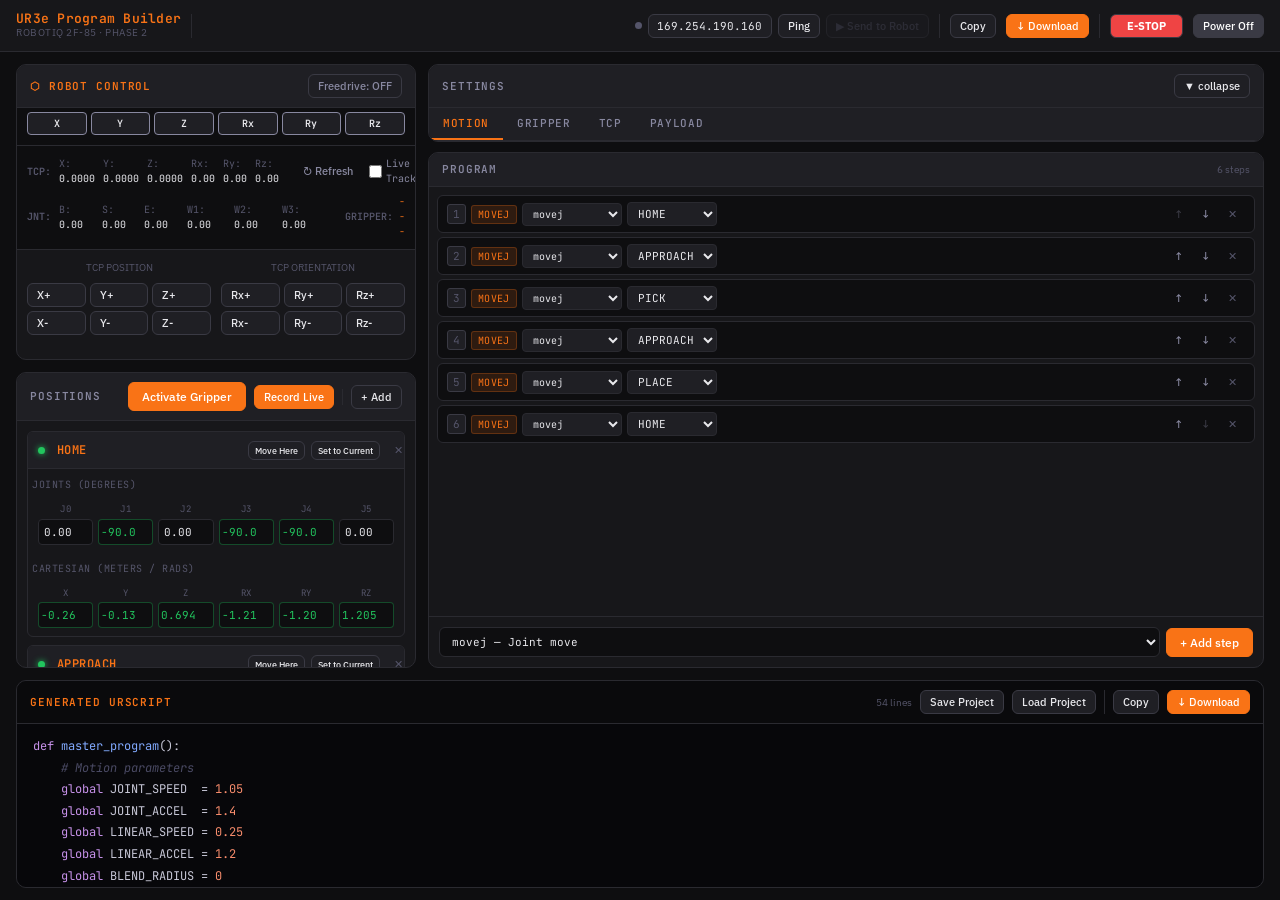
<file: index.html>
<!DOCTYPE html>
<html lang="en">
<head>
<meta charset="UTF-8">
<meta name="viewport" content="width=device-width, initial-scale=1.0">
<title>UR3e Program Builder</title>
<link href="https://fonts.googleapis.com/css2?family=JetBrains+Mono:wght@400;500;600&family=IBM+Plex+Sans:wght@400;500;600&display=swap" rel="stylesheet">
<link rel="stylesheet" href="styles.css">
</head>
<body>

<header class="hdr">
  <div>
    <div class="brand-title">UR3e Program Builder</div>
    <div class="brand-sub">Robotiq 2F-85 · Phase 2</div>
  </div>
  <div class="hsep"></div>
  <div class="hspace"></div>

  <div class="robot-bar">
    <div class="robot-dot" id="robot-dot"></div>
    <input class="robot-ip" id="robot-ip" type="text" value="169.254.190.160"
      placeholder="Robot IP"
      onkeydown="if(event.key==='Enter')pingRobot()">
    <button class="btn btn-sm" id="ping-btn" onclick="pingRobot()">Ping</button>
    <button class="btn btn-sm btn-send" id="send-btn" onclick="sendToRobot()" disabled>▶ Send to Robot</button>
  </div>

  <div class="hsep"></div>
  <button class="btn btn-sm" onclick="copyCode()">Copy</button>
  <button class="btn btn-sm btn-ac" onclick="downloadCode()">↓ Download</button>
  <div class="hsep"></div>
  <button class="btn btn-sm" style="background:var(--rd);color:white;font-weight:bold;padding:4px 16px;" onclick="emergencyStop()">E-STOP</button>
  <button class="btn btn-sm" style="background:var(--bd2);color:white;" onclick="powerdownRobot()">Power Off</button>
</header>

<div class="page">
<div class="app">

  <!-- ── LEFT COLUMN ──────────────────────────────────────── -->
  <div class="left-col">

    <!-- Robot Control -->
    <div class="card" style="margin-bottom:12px;flex-shrink:0;">
      <div class="card-hdr" style="background:var(--sf2);">
        <span class="card-title" style="color:var(--ac);">⬡ Robot Control</span>
        <button class="btn btn-sm" id="btn-freedrive" onclick="toggleFreedrive()"
          style="border-color:var(--bd2);color:var(--tx2);">Freedrive: OFF</button>
      </div>

      <!-- Freedrive axis mask -->
      <div class="fd-mask-grid">
        <button class="fd-ax-btn on" id="fd-ax-0" onclick="toggleFdAxis(0)">X</button>
        <button class="fd-ax-btn on" id="fd-ax-1" onclick="toggleFdAxis(1)">Y</button>
        <button class="fd-ax-btn on" id="fd-ax-2" onclick="toggleFdAxis(2)">Z</button>
        <button class="fd-ax-btn on" id="fd-ax-3" onclick="toggleFdAxis(3)">Rx</button>
        <button class="fd-ax-btn on" id="fd-ax-4" onclick="toggleFdAxis(4)">Ry</button>
        <button class="fd-ax-btn on" id="fd-ax-5" onclick="toggleFdAxis(5)">Rz</button>
      </div>

      <!-- Live telemetry -->
      <div style="padding:10px;background:var(--bg);border-bottom:1px solid var(--bd);font-family:var(--mono);font-size:10px;display:flex;flex-direction:column;gap:8px;">
        <div style="display:flex;gap:8px;align-items:center;">
          <span style="color:var(--tx3);font-weight:bold;width:24px;">TCP:</span>
          <div><span style="color:var(--tx3)">X:</span> <span id="live-x">0.0000</span></div>
          <div><span style="color:var(--tx3)">Y:</span> <span id="live-y">0.0000</span></div>
          <div><span style="color:var(--tx3)">Z:</span> <span id="live-z">0.0000</span></div>
          <div><span style="color:var(--tx3)">Rx:</span> <span id="live-rx">0.00</span></div>
          <div><span style="color:var(--tx3)">Ry:</span> <span id="live-ry">0.00</span></div>
          <div><span style="color:var(--tx3)">Rz:</span> <span id="live-rz">0.00</span></div>
          <div style="flex:1"></div>
          <button class="btn btn-sm btn-ghost" onclick="fetchRobotState()"
            style="margin-top:-12px;margin-bottom:-12px;">↻ Refresh</button>
          <label style="display:flex;align-items:center;gap:4px;color:var(--tx2);cursor:pointer;font-size:10px;margin-top:-12px;margin-bottom:-12px;">
            <input type="checkbox" onchange="toggleLiveMonitoring(this)" style="accent-color:var(--ac);">
            Live Tracker
          </label>
        </div>
        <div style="display:flex;gap:8px;align-items:center;">
          <span style="color:var(--tx3);font-weight:bold;width:24px;">JNT:</span>
          <div><span style="color:var(--tx3)">B:</span>  <span id="live-j0">0.00</span></div>
          <div><span style="color:var(--tx3)">S:</span>  <span id="live-j1">0.00</span></div>
          <div><span style="color:var(--tx3)">E:</span>  <span id="live-j2">0.00</span></div>
          <div><span style="color:var(--tx3)">W1:</span> <span id="live-j3">0.00</span></div>
          <div><span style="color:var(--tx3)">W2:</span> <span id="live-j4">0.00</span></div>
          <div><span style="color:var(--tx3)">W3:</span> <span id="live-j5">0.00</span></div>
          <div style="display: inline-flex; align-items: center; gap: 6px; margin-left: 16px;">
            <span style="font-size: 10px; color: var(--tx3); text-transform: uppercase; font-weight: 600;">Gripper:</span>
            <span id="live-gripper-pos" style="font-family: var(--mono); color: var(--ac); font-size: 10px;">---</span>
            <span id="live-gripper-obj" style="font-family: var(--mono); color: var(--ac); font-size: 10px;">OBJ</span>
          </div>
        </div>
      </div>

      <!-- Jog controls -->
      <div style="display:grid;grid-template-columns:1fr 1fr;gap:10px;padding:10px;">
        <div style="display:grid;grid-template-columns:repeat(3,1fr);gap:4px;text-align:center;">
          <div style="grid-column:1/-1;font-size:10px;color:var(--tx3);margin-bottom:4px;">TCP POSITION</div>
          <button class="btn btn-sm" onmousedown="startJog(0, 1)"  onmouseup="stopJog()" onmouseleave="stopJog()">X+</button>
          <button class="btn btn-sm" onmousedown="startJog(1, 1)"  onmouseup="stopJog()" onmouseleave="stopJog()">Y+</button>
          <button class="btn btn-sm" onmousedown="startJog(2, 1)"  onmouseup="stopJog()" onmouseleave="stopJog()">Z+</button>
          <button class="btn btn-sm" onmousedown="startJog(0, -1)" onmouseup="stopJog()" onmouseleave="stopJog()">X-</button>
          <button class="btn btn-sm" onmousedown="startJog(1, -1)" onmouseup="stopJog()" onmouseleave="stopJog()">Y-</button>
          <button class="btn btn-sm" onmousedown="startJog(2, -1)" onmouseup="stopJog()" onmouseleave="stopJog()">Z-</button>
        </div>
        <div style="display:grid;grid-template-columns:repeat(3,1fr);gap:4px;text-align:center;">
          <div style="grid-column:1/-1;font-size:10px;color:var(--tx3);margin-bottom:4px;">TCP ORIENTATION</div>
          <button class="btn btn-sm" onmousedown="startJog(3, 1)"  onmouseup="stopJog()" onmouseleave="stopJog()">Rx+</button>
          <button class="btn btn-sm" onmousedown="startJog(4, 1)"  onmouseup="stopJog()" onmouseleave="stopJog()">Ry+</button>
          <button class="btn btn-sm" onmousedown="startJog(5, 1)"  onmouseup="stopJog()" onmouseleave="stopJog()">Rz+</button>
          <button class="btn btn-sm" onmousedown="startJog(3, -1)" onmouseup="stopJog()" onmouseleave="stopJog()">Rx-</button>
          <button class="btn btn-sm" onmousedown="startJog(4, -1)" onmouseup="stopJog()" onmouseleave="stopJog()">Ry-</button>
          <button class="btn btn-sm" onmousedown="startJog(5, -1)" onmouseup="stopJog()" onmouseleave="stopJog()">Rz-</button>
        </div>
      </div>
    </div>

    <!-- Positions -->
    <div class="card">
      <div class="card-hdr">
        <span class="card-title">Positions</span>
        <div style="display: flex; gap: 8px;">
          <button class="btn btn-ac" id="btn-gripper-activate" onclick="activateGripper()">Activate Gripper</button>
          <button class="btn" id="btn-gripper-open" onclick="moveGripper('open')" style="display: none;">Open</button>
          <button class="btn" id="btn-gripper-close" onclick="moveGripper('closed')" style="display: none;">Close</button>
        </div>
        <button class="btn btn-sm btn-ac" onclick="recordLivePosition()">Record Live</button>
        <div class="hsep" style="height:16px;"></div>
        <button class="btn btn-sm" onclick="addPos()">+ Add</button>
      </div>
      <div class="pos-list" id="pos-list"></div>
    </div>

  </div>

  <!-- ── RIGHT COLUMN ─────────────────────────────────────── -->
  <div class="right-col">

    <!-- Settings -->
    <div class="card settings-card">
      <div class="card-hdr">
        <span class="card-title">Settings</span>
        <button class="btn btn-sm" id="cfg-tog" onclick="toggleCfg()">▼ collapse</button>
      </div>
      <div id="cfg-body" class="cfg-body">
        <div class="tab-bar">
          <div class="tab on" onclick="showTab('motion')">Motion</div>
          <div class="tab" onclick="showTab('gripper')">Gripper</div>
          <div class="tab" onclick="showTab('tcp')">TCP</div>
          <div class="tab" onclick="showTab('payload')">Payload</div>
        </div>
        <div id="tab-motion" class="tab-pane on">
          <div class="sg-grid">
            <div class="sg"><label>Joint speed (rad/s)</label><input type="number" step="0.01" id="js" value="1.05" oninput="refreshCode()"></div>
            <div class="sg"><label>Joint accel (rad/s²)</label><input type="number" step="0.01" id="ja" value="1.4"  oninput="refreshCode()"></div>
            <div class="sg"><label>Linear speed (m/s)</label><input type="number" step="0.01" id="ls" value="0.25"  oninput="refreshCode()"></div>
            <div class="sg"><label>Linear accel (m/s²)</label><input type="number" step="0.01" id="la" value="1.2"  oninput="refreshCode()"></div>
            <div class="sg"><label>Blend radius (m)</label><input type="number" step="0.001" id="br" value="0.0"  oninput="refreshCode()"></div>
          </div>
        </div>
        <div id="tab-gripper" class="tab-pane">
          <div class="sg-grid">
            <div class="sg"><label>Open position (mm)</label><input type="number" step="1" id="go" value="20" oninput="refreshCode()"></div>
            <div class="sg"><label>Close position (mm)</label><input type="number" step="1" id="gc" value="70" oninput="refreshCode()"></div>
            <div class="sg"><label>Speed (0–100)</label><input type="number" step="1" min="0" max="100" id="gs" value="100" oninput="refreshCode()"></div>
            <div class="sg"><label>Force (0–100)</label><input type="number" step="1" min="0" max="100" id="gf" value="100" oninput="refreshCode()"></div>
          </div>
        </div>
        <div id="tab-tcp" class="tab-pane">
          <div class="sg-grid">
            <div class="sg"><label>X (m)</label><input type="number" step="0.001" id="tcp-x"  value="0"     oninput="refreshCode()"></div>
            <div class="sg"><label>Y (m)</label><input type="number" step="0.001" id="tcp-y"  value="0"     oninput="refreshCode()"></div>
            <div class="sg"><label>Z (m)</label><input type="number" step="0.001" id="tcp-z"  value="0.174" oninput="refreshCode()"></div>
            <div class="sg"><label>RX (rad)</label><input type="number" step="0.001" id="tcp-rx" value="0"  oninput="refreshCode()"></div>
            <div class="sg"><label>RY (rad)</label><input type="number" step="0.001" id="tcp-ry" value="0"  oninput="refreshCode()"></div>
            <div class="sg"><label>RZ (rad)</label><input type="number" step="0.001" id="tcp-rz" value="0"  oninput="refreshCode()"></div>
          </div>
        </div>
        <div id="tab-payload" class="tab-pane">
          <div class="sg-grid">
            <div class="sg"><label>Weight (kg)</label><input type="number" step="0.1" id="pl-w" value="0.9" oninput="refreshCode()"></div>
            <div class="sg"><label>CoG X (m)</label><input type="number" step="0.001" id="pl-x" value="0"  oninput="refreshCode()"></div>
            <div class="sg"><label>CoG Y (m)</label><input type="number" step="0.001" id="pl-y" value="0"  oninput="refreshCode()"></div>
            <div class="sg"><label>CoG Z (m)</label><input type="number" step="0.001" id="pl-z" value="0.06"  oninput="refreshCode()"></div>
          </div>
        </div>
      </div>
    </div>

    <!-- Program -->
    <div class="card program-card">
      <div class="card-hdr">
        <span class="card-title">Program</span>
        <span style="font-size:10px;color:var(--tx3)" id="step-count"></span>
      </div>
      <div class="warn-box" id="warn-box"></div>
      <div class="steps-body" id="steps-list"></div>
      <div class="add-bar">
        <select id="new-type">
          <optgroup label="Motion">
            <option value="movej">movej — Joint move</option>
            <option value="movel">movel — Linear move</option>
            <option value="movec">movec — Circular arc</option>
            <option value="guarded_move">Until Contact move</option> </optgroup>
          </optgroup>
          <optgroup label="Gripper">
            <option value="activate_gripper">Activate gripper</option>
            <option value="open_gripper">Open gripper</option>
            <option value="close_gripper">Close gripper</option>
          </optgroup>
          <optgroup label="Logic & Flow">
            <option value="loop_start">Loop</option>
            <option value="if_start">If / Elseif</option>
            <option value="else_if">Else If Block</option>
            <option value="else">Else</option>
            <option value="wait_cond">Wait (Condition)</option>
            <option value="sleep">Wait (Time)</option>
            <option value="halt">Halt Program</option>
            <option value="thread_start">Parallel Thread</option>
            <option value="end">End Block</option>
          </optgroup>
          <optgroup label="Variables & Utils">
            <option value="read_gripper">Read Gripper Pos</option>
            <option value="assign">Assignment</option>
            <option value="timer">Timer</option>
            <option value="textmsg">Log message</option>
            <option value="popup">Popup (Pendant)</option>
            <option value="comment">Comment</option>
            <option value="folder">Folder</option>
            <option value="set_digital_out">Set digital output</option>
            <option value="set_payload">Set payload</option>
            <option value="set_tcp">Set TCP</option>
            <option value="set_gravity">Set gravity vector</option>
            <option value="zero_ftsensor">Zero F/T sensor</option>
            <option value="set_baselight">Set base light</option>
          </optgroup>
        </select>
        <button class="btn btn-ac" onclick="addStep()">+ Add step</button>
      </div>
    </div>

  </div>
</div>

<!-- ── CODE OUTPUT ───────────────────────────────────────── -->
<div class="code-wrap">
  <div class="card">
    <div class="card-hdr" style="background:#0a0a0c;">
      <span class="card-title" style="color:var(--ac);">Generated URScript</span>
      <span style="font-size:10px;color:var(--tx3);" id="code-lines"></span>
      <button class="btn btn-sm" onclick="exportProject()">Save Project</button>
      <label class="btn btn-sm" style="cursor:pointer;">
        Load Project
        <input type="file" accept=".json" onchange="importProject(this)" style="display:none;">
      </label>
      <div class="hsep"></div>
      <button class="btn btn-sm" onclick="copyCode()">Copy</button>
      <button class="btn btn-sm btn-ac" onclick="downloadCode()">↓ Download</button>
    </div>
    <div class="code-block" id="code-out"></div>
  </div>
</div>
</div>

<div id="ui-modal" style="display:none; position:fixed; top:30%; left:calc(50% - 225px); z-index:9999; box-shadow: 0 10px 30px rgba(0,0,0,0.6);">
  <div class="card" style="padding:24px; width:450px; text-align:center; border:2px solid var(--ac); background:var(--sf2);">
    <div style="color:var(--ac); font-size:24px; font-weight:600; margin-bottom:12px;">
      ⚠️ Robot Attention Required
    </div>
    <div id="ui-modal-msg" style="margin-bottom:20px; font-size:14px; color:var(--tx);">
      </div>
    <button class="btn btn-ac" style="width:100%; justify-content:center; font-size:18x; padding:10px;" onclick="resolvePopup()">
      Continue
    </button>
  </div>
</div>

<script src="app.js"></script>
</body>
</html>
</file>
<file: styles.css>
:root{--bg:#0e0e10;--sf:#17171a;--sf2:#1f1f24;--bd:#2a2a30;--bd2:#3a3a44;--tx:#e8e8ec;--tx2:#8888a0;--tx3:#55556a;--ac:#f97316;--aclo:#f9731622;--ac2:#fb923c;--gn:#22c55e;--gnlo:#22c55e18;--rd:#ef4444;--rdlo:#ef444418;--bl:#60a5fa;--bllo:#60a5fa18;--pu:#a78bfa;--pulo:#a78bfa18;--r:6px;--rl:10px;--sans:'IBM Plex Sans',sans-serif;--mono:'JetBrains Mono',monospace}
*{box-sizing:border-box;margin:0;padding:0}
html,body{height:100%;overflow:hidden;background:var(--bg);color:var(--tx);font:13px/1.5 var(--sans)}

/* ── Header ─────────────────────────────────────────────── */
.hdr{background:var(--sf);border-bottom:1px solid var(--bd);padding:0 16px;height:52px;display:flex;align-items:center;gap:10px;flex-shrink:0;z-index:200}
.brand-title{font:600 13px/1 var(--mono);color:var(--ac);letter-spacing:.02em}
.brand-sub{font-size:10px;color:var(--tx3);letter-spacing:.05em;text-transform:uppercase}
.hsep{width:1px;height:24px;background:var(--bd);flex-shrink:0}
.hspace{flex:1}
.seg{display:flex;border:1px solid var(--bd2);border-radius:var(--r);overflow:hidden}
.seg-btn{padding:5px 13px;font:500 11px var(--mono);border:none;background:none;color:var(--tx2);cursor:pointer;transition:.15s}
.seg-btn.on{background:var(--ac);color:#fff}

/* ── Buttons ─────────────────────────────────────────────── */
.btn{display:inline-flex;align-items:center;gap:5px;padding:6px 13px;font:500 12px var(--sans);border-radius:var(--r);border:1px solid var(--bd2);background:var(--sf2);color:var(--tx);cursor:pointer;transition:.15s;white-space:nowrap}
.btn:hover{background:var(--bd)}
.btn:disabled{opacity:.35;cursor:default}
.btn-ac{background:var(--ac);border-color:var(--ac);color:#fff}
.btn-ac:hover{background:var(--ac2);border-color:var(--ac2)}
.btn-sm{padding:4px 9px;font-size:11px}
.btn-ghost{background:none;border-color:transparent;color:var(--tx2);padding:4px 7px}
.btn-ghost:hover{background:var(--sf2);color:var(--tx)}

/* Freedrive axis mask buttons */
.axis-btn{border:1px solid var(--bd);background:var(--bg);color:var(--tx3);transition:.15s}
.axis-btn:hover{background:var(--sf2);color:var(--tx2)}
.axis-btn.on{background:var(--sf2);border-color:var(--tx2);color:var(--tx)}
.btn-del{background:none;border-color:transparent;color:var(--tx3);padding:4px 7px}
.btn-del:hover{background:var(--rdlo);color:var(--rd)}

/* ── Robot connection ────────────────────────────────────── */
.robot-bar{display:flex;align-items:center;gap:6px}
.robot-dot{width:7px;height:7px;border-radius:50%;background:var(--tx3);flex-shrink:0;transition:background .3s,box-shadow .3s}
.robot-ip{font:11px var(--mono);background:var(--sf2);border:1px solid var(--bd2);border-radius:var(--r);color:var(--tx);padding:4px 8px;width:124px}
.robot-ip:focus{outline:none;border-color:var(--ac)}
.btn-send{background:#22c55e;border-color:#22c55e;color:#fff}
.btn-send:hover{background:#16a34a;border-color:#16a34a}
.btn-send:disabled{background:var(--sf2);border-color:var(--bd2);color:var(--tx3)}

/* ── Layout ──────────────────────────────────────────────── */
.page{display:flex;flex-direction:column;height:calc(100vh - 52px);overflow:hidden}
.app{display:grid;grid-template-columns:400px 1fr;gap:12px;padding:12px 16px;flex:1;min-height:0;overflow:hidden}

/* ── Cards ───────────────────────────────────────────────── */
.card{background:var(--sf);border:1px solid var(--bd);border-radius:var(--rl);overflow:hidden;display:flex;flex-direction:column;min-height:0}
.card-hdr{display:flex;align-items:center;gap:8px;padding:9px 13px;border-bottom:1px solid var(--bd);background:var(--sf2)}
.card-title{font:600 11px/1 var(--mono);color:var(--tx2);letter-spacing:.08em;text-transform:uppercase;flex:1}

/* ── Position cards ──────────────────────────────────────── */
.pos-card{border:1px solid var(--bd);border-radius:var(--r);overflow:hidden;margin-bottom:8px;transition:border-color 0.15s, box-shadow 0.15s;}
.pos-card:hover{border-color:var(--ac) !important;box-shadow:0 0 6px var(--aclo);}
.pos-hdr{display:flex;align-items:center;gap:6px;padding:6px 10px;background:var(--sf2);border-bottom:1px solid var(--bd)}
.pos-dot{width:7px;height:7px;border-radius:50%;background:var(--bd2);flex-shrink:0;transition:.2s}
.pos-dot.full{background:var(--gn);box-shadow:0 0 6px var(--gn)}
.pos-name{font:600 12px var(--mono);color:var(--ac);background:transparent;border:1px solid transparent;border-radius:4px;padding:2px 5px;flex:1;text-transform:uppercase;letter-spacing:.04em}
.pos-name:focus{outline:none;border-color:var(--ac);background:var(--bg)}
.type-seg{display:flex;border:1px solid var(--bd2);border-radius:4px;overflow:hidden;flex-shrink:0}
.type-btn{padding:2px 8px;font:500 9px var(--mono);border:none;background:none;color:var(--tx3);cursor:pointer;transition:.15s;letter-spacing:.04em}
.type-btn.on{background:var(--bl);color:#fff}
.joints{display:grid;grid-template-columns:repeat(6,1fr);gap:5px;padding:8px 10px}
.jcell{display:flex;flex-direction:column;gap:3px}
.jlabel{font-size:9px;color:var(--tx3);text-align:center;font-family:var(--mono);text-transform:uppercase;letter-spacing:.05em;line-height:1.3}
.jinput{width:100%;text-align:center;font:11px var(--mono);padding:5px 2px;border:1px solid var(--bd);border-radius:4px;background:var(--bg);color:var(--tx);transition:.15s}
.jinput:focus{outline:none;border-color:var(--ac)}
.jinput.filled{border-color:#22c55e55;color:var(--gn)}

/* ── Settings ────────────────────────────────────────────── */
.sg-grid{display:grid;grid-template-columns:1fr 1fr;gap:8px;padding:12px}
.sg{display:flex;flex-direction:column;gap:4px}
.sg label{font-size:10px;color:var(--tx3);font-family:var(--mono);text-transform:uppercase;letter-spacing:.05em}
.sg input,.sg select{padding:6px 8px;border:1px solid var(--bd);border-radius:var(--r);font:12px var(--mono);background:var(--bg);color:var(--tx)}
.sg input:focus,.sg select:focus{outline:none;border-color:var(--ac)}
.sg-section{padding:6px 12px 2px;font-size:9px;color:var(--tx3);font-family:var(--mono);text-transform:uppercase;letter-spacing:.1em;border-top:1px solid var(--bd)}

/* ── Right column ────────────────────────────────────────── */
.right-col{display:flex;flex-direction:column;gap:10px;min-height:0;height:100%}
.right-col .settings-card{flex-shrink:0}
.right-col .program-card{flex:1;min-height:0;display:flex;flex-direction:column}

/* ── Steps ───────────────────────────────────────────────── */
.steps-body{padding:8px;display:flex;flex-direction:column;gap:4px;flex:1;overflow-y:auto;min-height:0}
.step-row{display:flex;align-items:stretch;gap:0}
.step-indent{flex-shrink:0;display:flex}
.step-indent-line{width:20px;border-right:1px solid var(--bd);margin:0 0 0 10px;flex-shrink:0}
.step{display:flex;align-items:center;gap:5px;padding:6px 9px;border:1px solid var(--bd);border-radius:var(--r);background:var(--bg);transition:.15s;flex:1;min-width:0}
.step:hover{border-color:var(--bd2)}
.step.block-open{border-left:2px solid var(--bl)}
.step.block-end-row{border-left:2px solid var(--bd2);opacity:.8}
.step.else-row{border-left:2px solid var(--pu)}
.step-n{font:11px var(--mono);color:var(--tx3);min-width:18px;text-align:right;flex-shrink:0}
.step-tag{font:10px var(--mono);padding:2px 6px;border-radius:3px;flex-shrink:0;letter-spacing:.03em}
.tag-move{background:var(--aclo);color:var(--ac);border:1px solid #f9731640}
.tag-grip{background:var(--gnlo);color:var(--gn);border:1px solid #22c55e40}
.tag-logic{background:var(--bllo);color:var(--bl);border:1px solid #60a5fa40}
.tag-util{background:var(--sf2);color:var(--tx2);border:1px solid var(--bd)}
.step-sel,.step-inp{font:11px var(--mono);background:var(--sf2);border:1px solid var(--bd);border-radius:4px;color:var(--tx);padding:3px 6px;cursor:pointer;flex-shrink:0}
.step-sel:focus,.step-inp:focus{outline:none;border-color:var(--ac)}
.step-spacer{flex:1}
.step-controls{display:flex;gap:2px;flex-shrink:0}

/* ── Drag & Drop Engine Refinements ── */
.step[draggable="true"] {
  cursor: grab;
  transition: transform 0.15s ease, border-top 0.15s ease, opacity 0.15s ease;
}

.step[draggable="true"]:active {
  cursor: grabbing;
}

.step.dragging {
  opacity: 0.35;
  box-shadow: inset 0 0 12px var(--bd2);
}

.step.drag-over {
  border-top: 2px solid var(--ac) !important;
  transform: translateY(2px);
}

/* ── Add step bar ────────────────────────────────────────── */
.add-bar{display:flex;gap:6px;padding:10px;border-top:1px solid var(--bd);align-items:center;flex-wrap:wrap;flex-shrink:0}
.add-bar select{font:11px var(--mono);background:var(--bg);border:1px solid var(--bd);border-radius:var(--r);color:var(--tx);padding:6px 8px;flex:1;min-width:160px}
.add-bar select:focus{outline:none;border-color:var(--ac)}

/* ── Warnings ────────────────────────────────────────────── */
.warn-box{margin:8px 10px;padding:8px 10px;background:var(--rdlo);border:1px solid #ef444440;border-radius:var(--r);font-size:11px;color:var(--rd);display:none;flex-shrink:0}
.warn-box.show{display:block}

/* ── Code panel ──────────────────────────────────────────── */
.code-wrap{padding:0 16px 12px;flex-shrink:0;height:220px;display:flex;flex-direction:column;min-height:0}
.code-wrap .card{flex:1;min-height:0}
.code-block{font:12px/1.8 var(--mono);padding:12px 16px;background:#07070a;color:#c8c8d8;overflow:auto;white-space:pre;flex:1;min-height:0}
.code-block::-webkit-scrollbar{width:5px;height:5px}
.code-block::-webkit-scrollbar-thumb{background:var(--bd2);border-radius:3px}

/* ── Syntax highlight colours ────────────────────────────── */
.c-cm{color:#4a4a64;font-style:italic}
.c-kw{color:#c792ea}
.c-fn{color:#82aaff}
.c-str{color:#c3e88d}
.c-num{color:#f78c6c}

/* ── Left column ─────────────────────────────────────────── */
.left-col{display:flex;flex-direction:column;min-height:0;height:100%}
.left-col .card{flex:1;min-height:0}
.pos-list{padding:10px;overflow-y:auto;flex:1;min-height:0}
.pos-list::-webkit-scrollbar{width:4px}
.pos-list::-webkit-scrollbar-thumb{background:var(--bd2);border-radius:2px}
.cfg-body{display:flex;flex-direction:column;flex-shrink:0}
.settings-card{flex-shrink:0}
.program-card{flex:1;min-height:0;display:flex;flex-direction:column}
.program-card .warn-box{flex-shrink:0}
.steps-body::-webkit-scrollbar{width:4px}
.steps-body::-webkit-scrollbar-thumb{background:var(--bd2);border-radius:2px}

/* ── Tabs & PolyScope Page Toggling ──────────────────────── */
.tab-bar {
  display: flex;
  border-bottom: 1px solid var(--bd);
  background: var(--sf2);
  flex-shrink: 0; /* Prevents the menu bar from ever shrinking or vanishing */
}

.tab {
  padding: 8px 14px;
  font: 500 11px var(--mono);
  color: var(--tx2); /* Slightly brighter gray so inactive tabs are clear */
  cursor: pointer;
  border-bottom: 2px solid transparent;
  transition: .15s;
  text-transform: uppercase;
  letter-spacing: .06em;
}

.tab:hover {
  color: var(--tx);
}

.tab.on {
  color: var(--ac);
  border-bottom-color: var(--ac);
}

/* 1. Hide all inactive tab panels */
.tab-pane {
  display: none !important;
}

/* 2. Style the active tab panel to behave like a side-by-side canvas */
#tab-positions.tab-pane.on,
#tab-program.tab-pane.on,
#tab-run.tab-pane.on,
#tab-ai.tab-pane.on {
  display: flex !important;   /* Arranges your left, center, and right columns side-by-side */
  flex: 1;                    /* Fills the remaining screen space perfectly without crushing the menu */
  min-height: 0;              /* Prevents content from overflowing the bottom of the page */
  overflow: hidden;
}

/* ── Waypoint dual-section label ─────────────────────────── */
.pos-section-label {
  font-size: 10px;
  color: var(--tx3);
  text-transform: uppercase;
  margin: 8px 0 4px 4px;
  letter-spacing: 0.05em;
  font-family: var(--mono);
}

.fd-mask-grid {
  display: grid;
  grid-template-columns: repeat(6,1fr);
  gap: 4px;
  padding: 4px 10px 10px;
  background: var(--bg);
  border-bottom: 1px solid var(--bd);
}

.fd-ax-btn {
  border: 1px solid var(--bd);
  background: var(--bg);
  color: var(--tx3);
  font: 600 10px var(--mono);
  padding: 4px 0;
  text-align: center;
  border-radius: 4px;
  cursor: pointer;
  transition: .15s;
}

.fd-ax-btn.on {
  background: var(--sf2);
  border-color: var(--tx2);
  color: var(--tx);
}

/* Clear focus outlines from ranges and ensure proper spacing */
input[type="range"] {
  accent-color: var(--ac);
  cursor: pointer;
}

/* Ensure code logs keep standard formatting colors */
#live-logs {
  font-family: var(--mono);
  line-height: 1.6;
}

/* ── SortableJS classes ───────────────────────────────────── */
.sortable-ghost {
  opacity: 0.25;
  background: var(--aclo);
  border: 1px dashed var(--ac) !important;
}

.sortable-chosen {
  box-shadow: 0 4px 16px rgba(0,0,0,0.4);
  border-color: var(--ac) !important;
  background: var(--sf2) !important;
  z-index: 10;
}

.sortable-drag {
  opacity: 0.9;
  box-shadow: 0 8px 24px rgba(0,0,0,0.5);
}

/* Step number badge doubles as drag handle */
.step .step-n {
  cursor: grab;
  padding: 2px 5px;
  border-radius: 3px;
  background: var(--sf2);
  border: 1px solid var(--bd2);
  user-select: none;
  transition: background .15s, color .15s;
}
.step .step-n:hover {
  background: var(--aclo);
  color: var(--ac);
  border-color: var(--ac);
}
.step .step-n:active { cursor: grabbing; }
</file>
